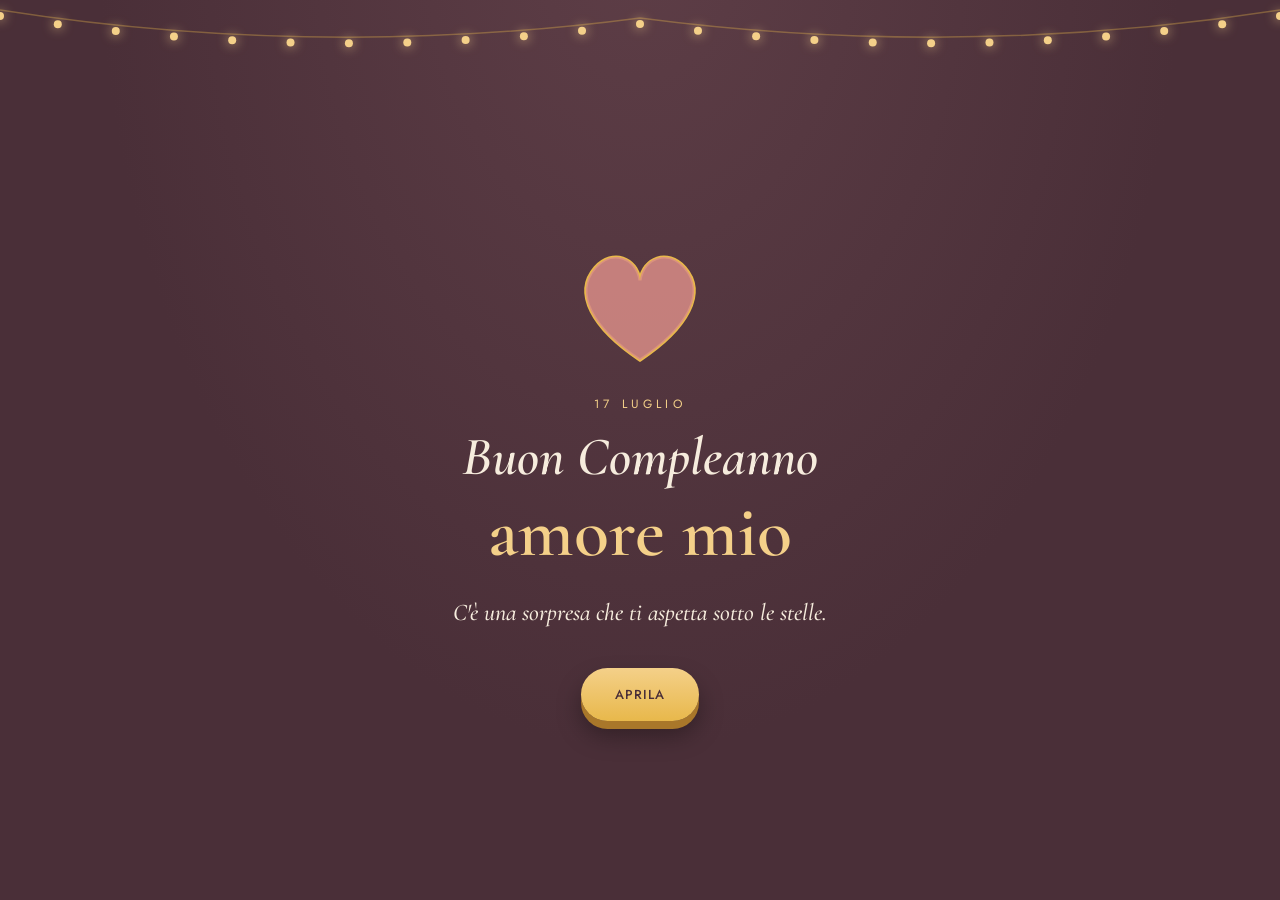
<file: inviti/auguri-conny/index.html>
<!DOCTYPE html>
<html lang="it">

<head>
    <meta charset="UTF-8">
    <meta name="viewport" content="width=device-width, initial-scale=1.0, maximum-scale=1.0">
    <title>Buon Compleanno Conny 🌙✨</title>
    <link rel="preconnect" href="https://fonts.googleapis.com">
    <link
        href="https://fonts.googleapis.com/css2?family=Cormorant+Garamond:ital,wght@0,500;0,600;1,500;1,600&family=Jost:wght@300;400;500&display=swap"
        rel="stylesheet">
    <link rel="stylesheet" href="style.css">
</head>

<body>

    <div class="garland" id="garland"></div>

    <!-- SCREEN 1 — apertura -->
    <section id="start" class="screen active">
        <div class="bloom">
            <svg viewBox="0 0 100 100">
                <path d="M50 82 C20 62, 8 40, 22 24 C33 12, 48 18, 50 32 C52 18, 67 12, 78 24 C92 40, 80 62, 50 82 Z"
                    fill="none" stroke="#e8b84b" stroke-width="2" />
                <path d="M50 82 C20 62, 8 40, 22 24 C33 12, 48 18, 50 32 C52 18, 67 12, 78 24 C92 40, 80 62, 50 82 Z"
                    fill="#d98c86" opacity="0.85" />
            </svg>
        </div>
        <div class="eyebrow">17 Luglio</div>
        <h1>Buon Compleanno<span class="accent">amore mio</span></h1>
        <p class="lead">C'è una sorpresa che ti aspetta sotto le stelle.</p>
        <button onclick="showScreen('message')">Aprila</button>
    </section>

    <!-- SCREEN 2 — messaggio -->
    <section id="message" class="screen">
        <div class="eyebrow">Per te</div>
        <h1>23 candeline<span class="accent">da spegnere</span></h1>
        <p>
            Amore mio,<br><br>
            ogni anno che passa accanto a te sembra più bello del precedente.
            Oggi voglio festeggiarti come meriti: con calma, con vino buono,
            con le luci accese solo per noi due.
            <br><br>
            Ho preparato qualcosa. Sei pronta a scoprirlo?
        </p>
        <button onclick="showScreen('countdown')">Continua</button>
    </section>

    <!-- SCREEN 3 — countdown -->
    <section id="countdown" class="screen">
        <div class="eyebrow">Manca poco</div>
        <h1>Il conto alla<span class="accent">rovescia</span></h1>
        <p>Segna il calendario, alle 19:00 si parte per la sorpresa.</p>
        <div class="countdown">
            <div class="unit"><span class="num" id="cd-hours">–</span><span class="label">ore</span></div>
            <div class="unit"><span class="num" id="cd-mins">–</span><span class="label">minuti</span></div>
            <div class="unit"><span class="num" id="cd-secs">–</span><span class="label">secondi</span></div>
        </div>
        <button onclick="showScreen('reveal')">Scopri dove ti porto</button>
    </section>

    <!-- SCREEN 4 — envelope -->
    <section id="reveal" class="screen">
        <div class="eyebrow">Un piccolo segreto</div>
        <h1>Apri la<span class="accent">busta</span></h1>
        <div class="envelope" id="envelope" onclick="openEnvelope(this)">
            <div class="flap-scene">
                <div class="flap"></div>
                <div class="seal">C</div>
            </div>
        </div>
        <div class="hint">Tocca per aprire</div>
    </section>

    <!-- SCREEN 5 — destinazione -->
    <section id="destination" class="screen">
        <div class="eyebrow">La sorpresa</div>
        <h1>Ti porto a<span class="accent">Tenuta Tirelli</span></h1>
        <div class="polaroid-stack">
            <figure class="polaroid">
                <img src="images/tirelli-1.jpg" alt="Tenuta Tirelli, tavoli con lucine">
                <figcaption>il nostro picnic, tutto per noi</figcaption>
            </figure>
            <figure class="polaroid">
                <img src="images/tirelli-2.jpg" alt="Picnic a Tenuta Tirelli">
                <figcaption>sotto le stelle</figcaption>
            </figure>
        </div>

        <div class="details">
            <div class="row">
                <span class="icon">🗓️</span>
                <div class="txt"><strong>Venerdì 17 Luglio, ore 20:00</strong><span>Ti vengo a prendere io, pensa solo a
                        essere bellissima.</span></div>
            </div>
            <div class="row">
                <span class="icon">📍</span>
                <div class="txt"><strong>Tenuta Tirelli</strong><span>Contrada Marafi, 156 – 82030 Faicchio (BN)<br>
                        <a href="https://www.google.com/maps/place//data=!4m2!3m1!1s0x133a42d60393fd89:0x4183683ce0b0f588"
                            target="_blank" rel="noopener">Apri la mappa →</a></span></div>
            </div>
            <div class="row">
                <span class="icon">🍷</span>
                <div class="txt"><strong>Picnic romantico</strong><span>Tavolo apparecchiato all'aperto, lucine gialle,
                        vino e tanto tempo solo nostro.</span></div>
            </div>
        </div>

        <p class="sign">Ti amo. Buon compleanno, vita mia. — R.</p>
    </section>

    <script src="script.js"></script>
</body>

</html>
</file>
<file: inviti/auguri-conny/style.css>
/* ============================================
   Buon Compleanno Conny — 23 anni
   Palette: notte di prugna, oro caldo, terracotta,
   crema lino. Ispirata alle lucine del picnic.
   ============================================ */

:root {
    --night: #4a2f38;
    --night-2: #5e3e47;
    --cream: #f6ecdd;
    --cream-2: #efe1c9;
    --gold: #e8b84b;
    --gold-soft: #f4d089;
    --rust: #c2685f;
    --rose: #e3b8b0;
    --ink: #3a2b2a;

    --serif: "Cormorant Garamond", "Times New Roman", serif;
    --sans: "Jost", "Segoe UI", sans-serif;
}

* {
    box-sizing: border-box;
    margin: 0;
    padding: 0;
    -webkit-tap-highlight-color: transparent;
}

html,
body {
    height: 100%;
}

body {
    font-family: var(--sans);
    background: radial-gradient(ellipse at 50% -10%, var(--night-2), var(--night) 60%);
    color: var(--cream);
    min-height: 100dvh;
    overflow-x: hidden;
}

/* ---------- fairy light garland ---------- */

.garland {
    position: fixed;
    top: 0;
    left: 0;
    width: 100%;
    height: 90px;
    z-index: 5;
    pointer-events: none;
}

.garland svg {
    width: 100%;
    height: 100%;
    display: block;
}

.bulb {
    fill: var(--gold-soft);
    filter: drop-shadow(0 0 6px rgba(244, 208, 137, .9));
    animation: twinkle 2.6s ease-in-out infinite;
    transform-origin: center;
}

@keyframes twinkle {

    0%,
    100% {
        opacity: .55;
        transform: scale(.85);
    }

    50% {
        opacity: 1;
        transform: scale(1.05);
    }
}

/* ---------- layout ---------- */

.screen {
    min-height: 100dvh;
    display: none;
    flex-direction: column;
    align-items: center;
    justify-content: center;
    text-align: center;
    padding: 110px 24px 60px;
    position: relative;
}

.screen.active {
    display: flex;
    animation: rise .7s ease both;
}

@keyframes rise {
    from {
        opacity: 0;
        transform: translateY(18px);
    }

    to {
        opacity: 1;
        transform: translateY(0);
    }
}

.eyebrow {
    font-family: var(--sans);
    letter-spacing: .35em;
    text-transform: uppercase;
    font-size: 12px;
    color: var(--gold-soft);
    margin-bottom: 14px;
}

h1 {
    font-family: var(--serif);
    font-weight: 600;
    font-style: italic;
    font-size: clamp(34px, 8vw, 54px);
    line-height: 1.1;
    color: var(--cream);
}

h1 .accent {
    display: block;
    font-style: normal;
    color: var(--gold-soft);
    font-size: clamp(46px, 11vw, 72px);
    margin-top: 6px;
}

p {
    font-family: var(--sans);
    font-size: clamp(15px, 3.6vw, 18px);
    line-height: 1.75;
    max-width: 460px;
    color: var(--cream-2);
    margin-top: 20px;
    font-weight: 300;
}

p.lead {
    font-family: var(--serif);
    font-size: clamp(19px, 4.6vw, 24px);
    font-style: italic;
    color: var(--cream);
    font-weight: 500;
    max-width: 440px;
}

/* ---------- button ---------- */

button {
    font-family: var(--sans);
    letter-spacing: .08em;
    text-transform: uppercase;
    font-size: 13px;
    font-weight: 500;
    color: var(--night);
    background: linear-gradient(180deg, var(--gold-soft), var(--gold));
    border: none;
    padding: 17px 34px;
    border-radius: 40px;
    margin-top: 34px;
    cursor: pointer;
    box-shadow: 0 8px 0 #a9772a, 0 14px 24px rgba(0, 0, 0, .35);
    transition: transform .15s ease;
}

button:active {
    transform: translateY(6px);
    box-shadow: 0 2px 0 #a9772a, 0 6px 14px rgba(0, 0, 0, .3);
}

button.ghost {
    background: transparent;
    color: var(--cream);
    box-shadow: none;
    border: 1px solid rgba(246, 236, 221, .4);
    padding: 13px 26px;
    margin-top: 16px;
}

button.ghost:active {
    transform: translateY(3px);
    box-shadow: none;
}

/* ---------- heart bloom (signature opening motif) ---------- */

.bloom {
    width: 160px;
    height: 160px;
    margin-bottom: 6px;
    position: relative;
}

.bloom svg {
    width: 100%;
    height: 100%;
    animation: pulse 3.2s ease-in-out infinite;
}

@keyframes pulse {

    0%,
    100% {
        transform: scale(1);
    }

    50% {
        transform: scale(1.045);
    }
}

/* ---------- countdown ---------- */

.countdown {
    display: flex;
    gap: 18px;
    margin-top: 30px;
}

.countdown .unit {
    display: flex;
    flex-direction: column;
    align-items: center;
}

.countdown .num {
    font-family: var(--serif);
    font-size: clamp(30px, 8vw, 42px);
    color: var(--gold-soft);
    font-weight: 600;
}

.countdown .label {
    font-size: 10px;
    letter-spacing: .18em;
    text-transform: uppercase;
    color: var(--cream-2);
    margin-top: 4px;
}

/* ---------- envelope reveal ---------- */

.envelope {
    width: min(320px, 82vw);
    cursor: pointer;
    position: relative;
    margin-top: 10px;
}

.envelope .flap-scene {
    position: relative;
    width: 100%;
    padding-top: 68%;
    background: linear-gradient(160deg, #f7d9d4, #f0c4bc);
    border-radius: 10px;
    box-shadow: 0 20px 40px rgba(0, 0, 0, .4);
    overflow: hidden;
}

.envelope .flap {
    position: absolute;
    top: 0;
    left: 0;
    width: 100%;
    height: 100%;
    background: linear-gradient(160deg, #f7d9d4, #e8b0a6 65%, #cf8f84 100%);
    filter: drop-shadow(0 2px 3px rgba(120, 70, 60, .35));
    clip-path: polygon(0 0, 100% 0, 50% 55%);
    transition: transform .6s cubic-bezier(.6, -0.2, .35, 1.3);
    transform-origin: top;
}

.envelope.open .flap {
    transform: rotateX(180deg) translateY(2px);
}

.envelope .seal {
    position: absolute;
    top: 42%;
    left: 50%;
    transform: translate(-50%, -50%);
    width: auto;
    height: auto;
    background: none;
    display: flex;
    align-items: center;
    justify-content: center;
    font-family: var(--serif);
    font-style: italic;
    font-weight: 600;
    color: var(--rust);
    font-size: 34px;
    text-shadow: 0 2px 4px rgba(90, 50, 45, .3);
    z-index: 3;
    transition: opacity .3s ease;
}

.envelope.open .seal {
    opacity: 0;
}

.envelope .hint {
    margin-top: 14px;
    font-size: 13px;
    letter-spacing: .1em;
    text-transform: uppercase;
    color: var(--cream-2);
    opacity: .85;
}

/* ---------- destination reveal ---------- */

.polaroid-stack {
    display: flex;
    flex-direction: column;
    gap: 18px;
    margin-top: 26px;
    width: min(320px, 84vw);
}

.polaroid {
    background: var(--cream);
    padding: 10px 10px 16px;
    border-radius: 4px;
    box-shadow: 0 14px 28px rgba(0, 0, 0, .4);
    transform: rotate(var(--tilt, -2deg));
}

.polaroid:nth-child(2) {
    --tilt: 1.5deg;
}

.polaroid img {
    width: 100%;
    height: 260px;
    object-fit: cover;
    border-radius: 2px;
    display: block;
}

.polaroid figcaption {
    font-family: var(--serif);
    font-style: italic;
    color: var(--ink);
    font-size: 14px;
    text-align: center;
    margin-top: 8px;
}

.details {
    margin-top: 28px;
    background: rgba(246, 236, 221, .06);
    border: 1px solid rgba(232, 184, 75, .3);
    border-radius: 16px;
    padding: 22px 26px;
    width: min(340px, 86vw);
}

.details .row {
    display: flex;
    align-items: flex-start;
    gap: 12px;
    text-align: left;
    margin-bottom: 14px;
}

.details .row:last-child {
    margin-bottom: 0;
}

.details .icon {
    font-size: 18px;
    margin-top: 1px;
}

.details .txt strong {
    display: block;
    font-family: var(--serif);
    font-size: 17px;
    color: var(--gold-soft);
    font-weight: 600;
}

.details .txt span {
    font-size: 13px;
    color: var(--cream-2);
    line-height: 1.5;
}

.details a {
    color: var(--gold-soft);
    text-decoration: underline;
}

/* ---------- footer signature ---------- */

.sign {
    margin-top: 40px;
    font-family: var(--serif);
    font-style: italic;
    font-size: 19px;
    color: var(--rose);
}

/* ---------- qr / share screen ---------- */

#qrcode {
    background: var(--cream);
    padding: 16px;
    border-radius: 14px;
    display: inline-block;
    margin-top: 22px;
    box-shadow: 0 10px 26px rgba(0, 0, 0, .4);
}

.link-box {
    background: rgba(246, 236, 221, .08);
    border-radius: 12px;
    padding: 10px 16px;
    font-size: 13px;
    max-width: 90vw;
    word-break: break-all;
    margin-top: 16px;
    color: var(--cream-2);
}

@media (prefers-reduced-motion: reduce) {
    * {
        animation: none !important;
        transition: none !important;
    }
}
</file>
